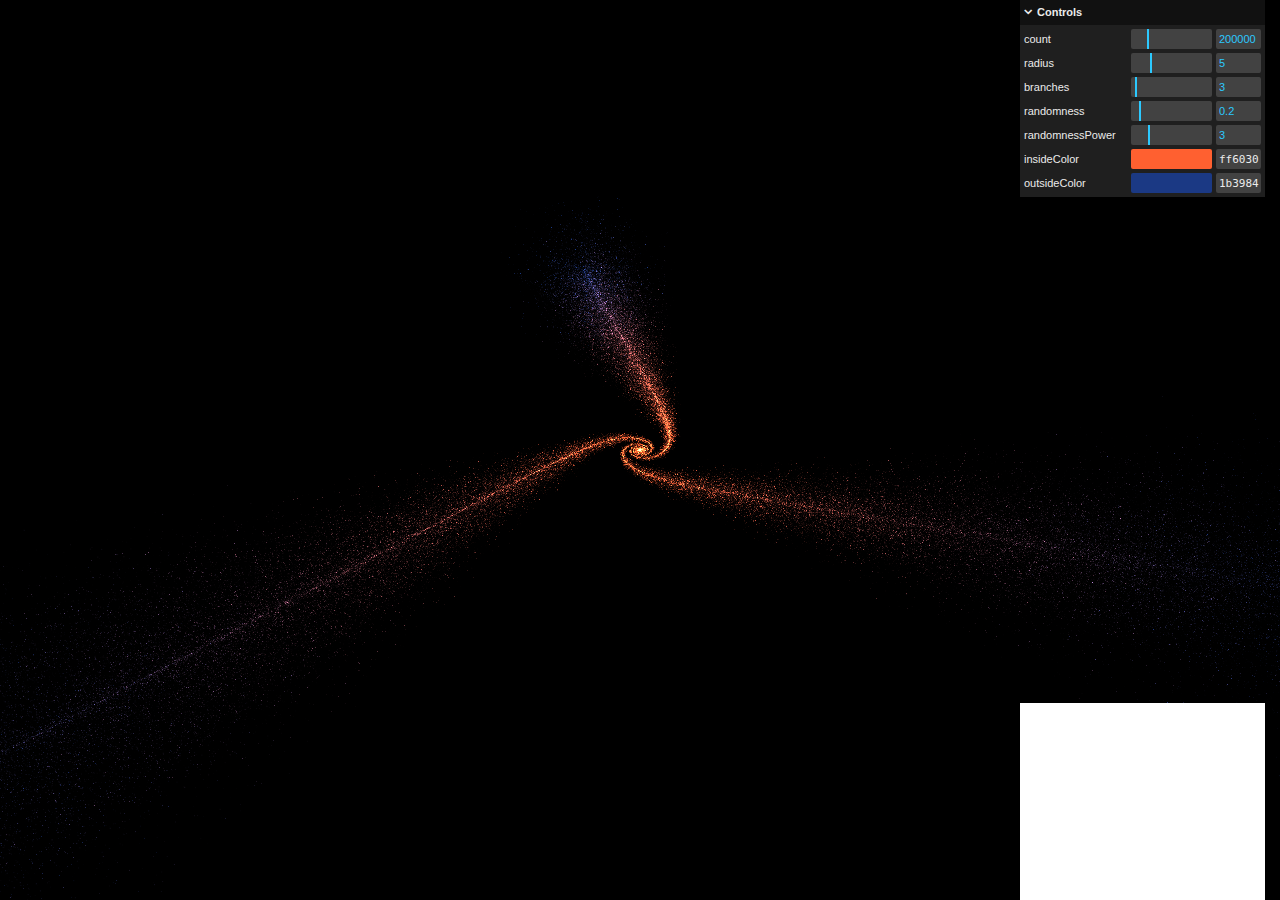
<file: three/galaxy/index.html>
<!doctype html><html lang="en"><head><meta charset="UTF-8"><meta name="viewport" content="width=device-width,initial-scale=1"><title>30 - Animated galaxy</title><script defer="defer" src="bundle.2f3aedf4112e1eee.js"></script><link href="main.css" rel="stylesheet"></head><body><canvas class="webgl"></canvas></body></html>
</file>
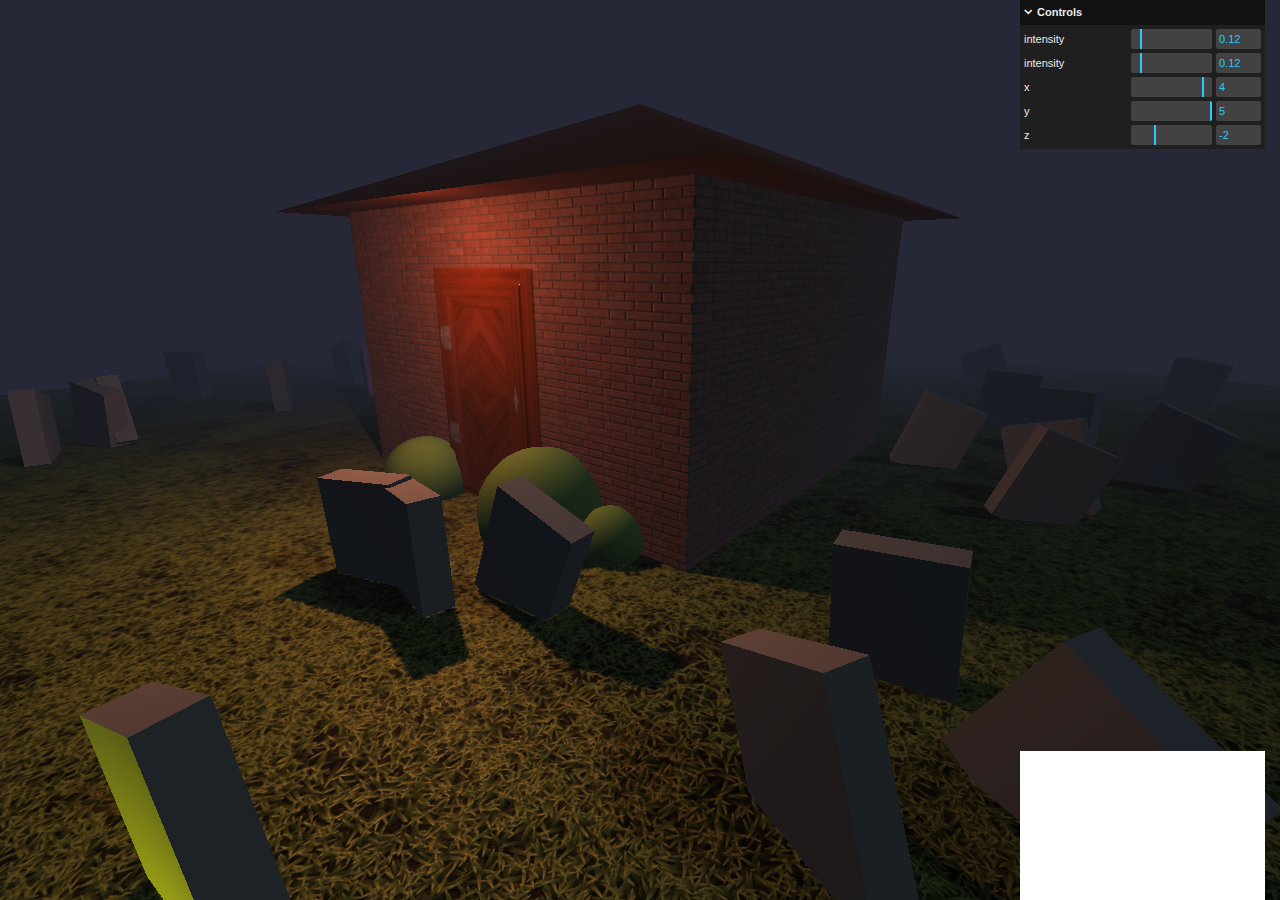
<file: three/haunted_house/index.html>
<!doctype html><html lang="en"><head><meta charset="UTF-8"><meta name="viewport" content="width=device-width,initial-scale=1"><title>17 - Haunted House</title><script defer="defer" src="bundle.422bf729351066ab.js"></script><link href="main.css" rel="stylesheet"></head><body><canvas class="webgl"></canvas></body></html>
</file>
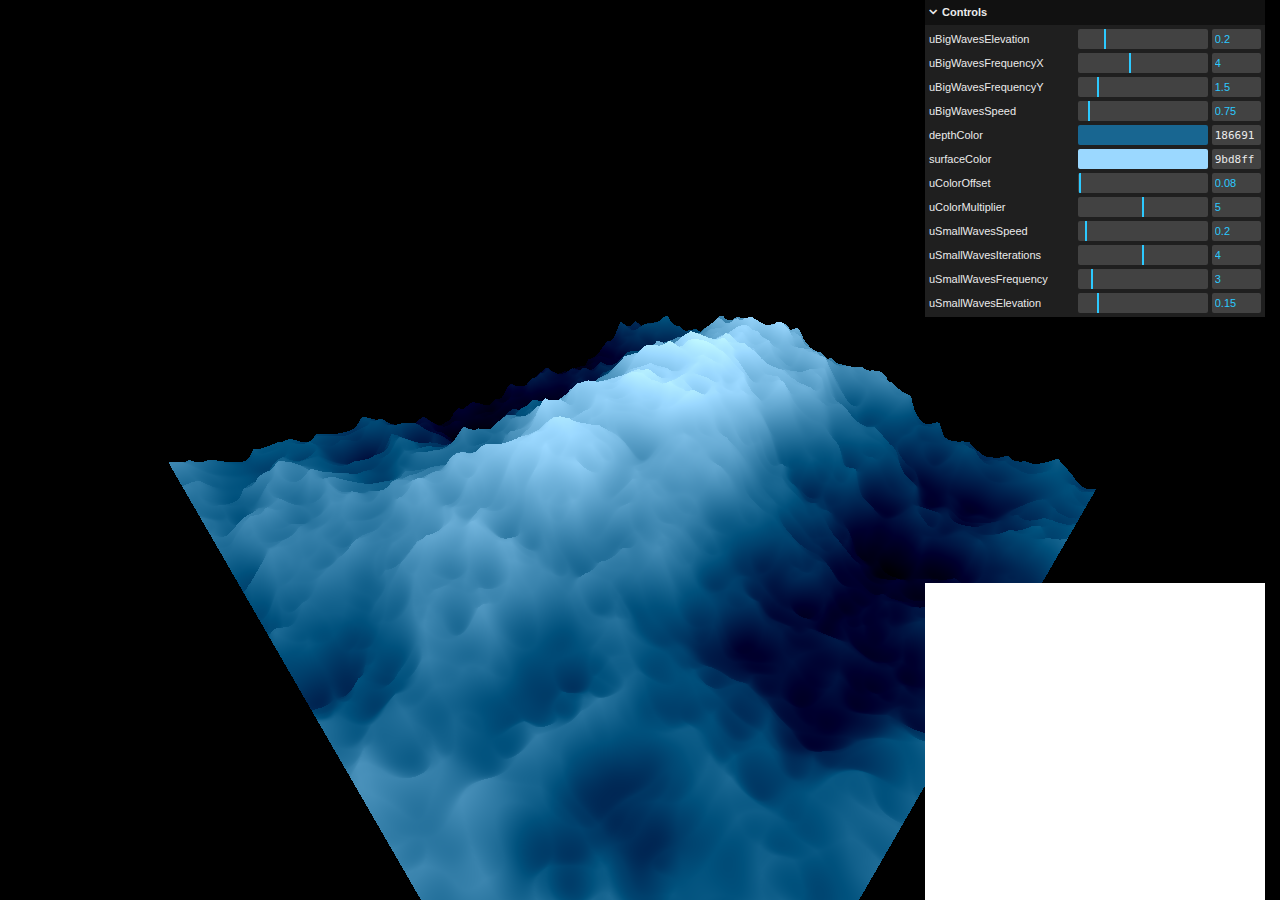
<file: three/raging_sea/index.html>
<!doctype html><html lang="en"><head><meta charset="UTF-8"><meta name="viewport" content="width=device-width,initial-scale=1"><title>29 - Raging sea</title><script defer="defer" src="bundle.7b100e4986ce2a98.js"></script><link href="main.css" rel="stylesheet"></head><body><canvas class="webgl"></canvas></body></html>
</file>
<file: three/galaxy/main.css>
*
{
    margin: 0;
    padding: 0;
}

html,
body
{
    overflow: hidden;
}

.webgl
{
    position: fixed;
    top: 0;
    left: 0;
    outline: none;
}


/*# sourceMappingURL=main.css.map*/
</file>
<file: three/haunted_house/main.css>
*
{
    margin: 0;
    padding: 0;
}

html,
body
{
    overflow: hidden;
}

.webgl
{
    position: fixed;
    top: 0;
    left: 0;
    outline: none;
}


/*# sourceMappingURL=main.css.map*/
</file>
<file: three/raging_sea/main.css>
*
{
    margin: 0;
    padding: 0;
}

html,
body
{
    overflow: hidden;
}

.webgl
{
    position: fixed;
    top: 0;
    left: 0;
    outline: none;
}


/*# sourceMappingURL=main.css.map*/
</file>
